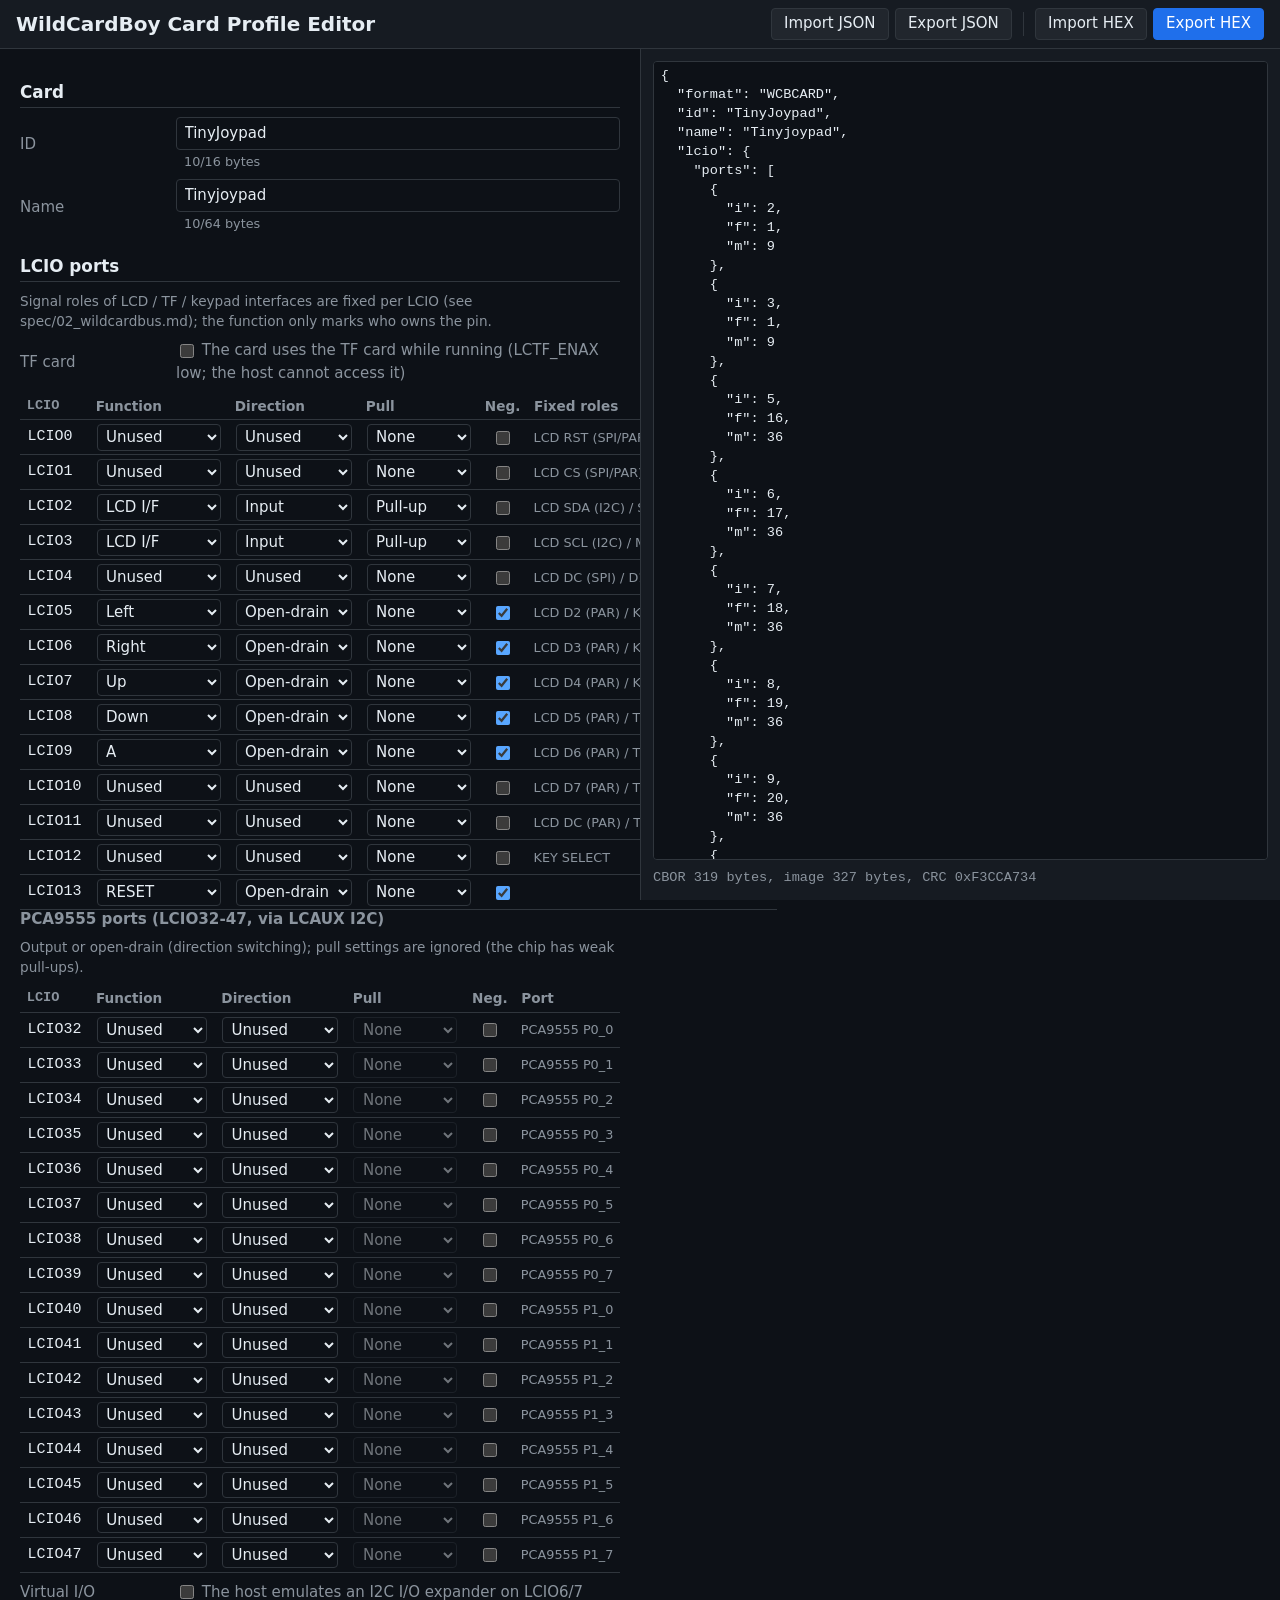
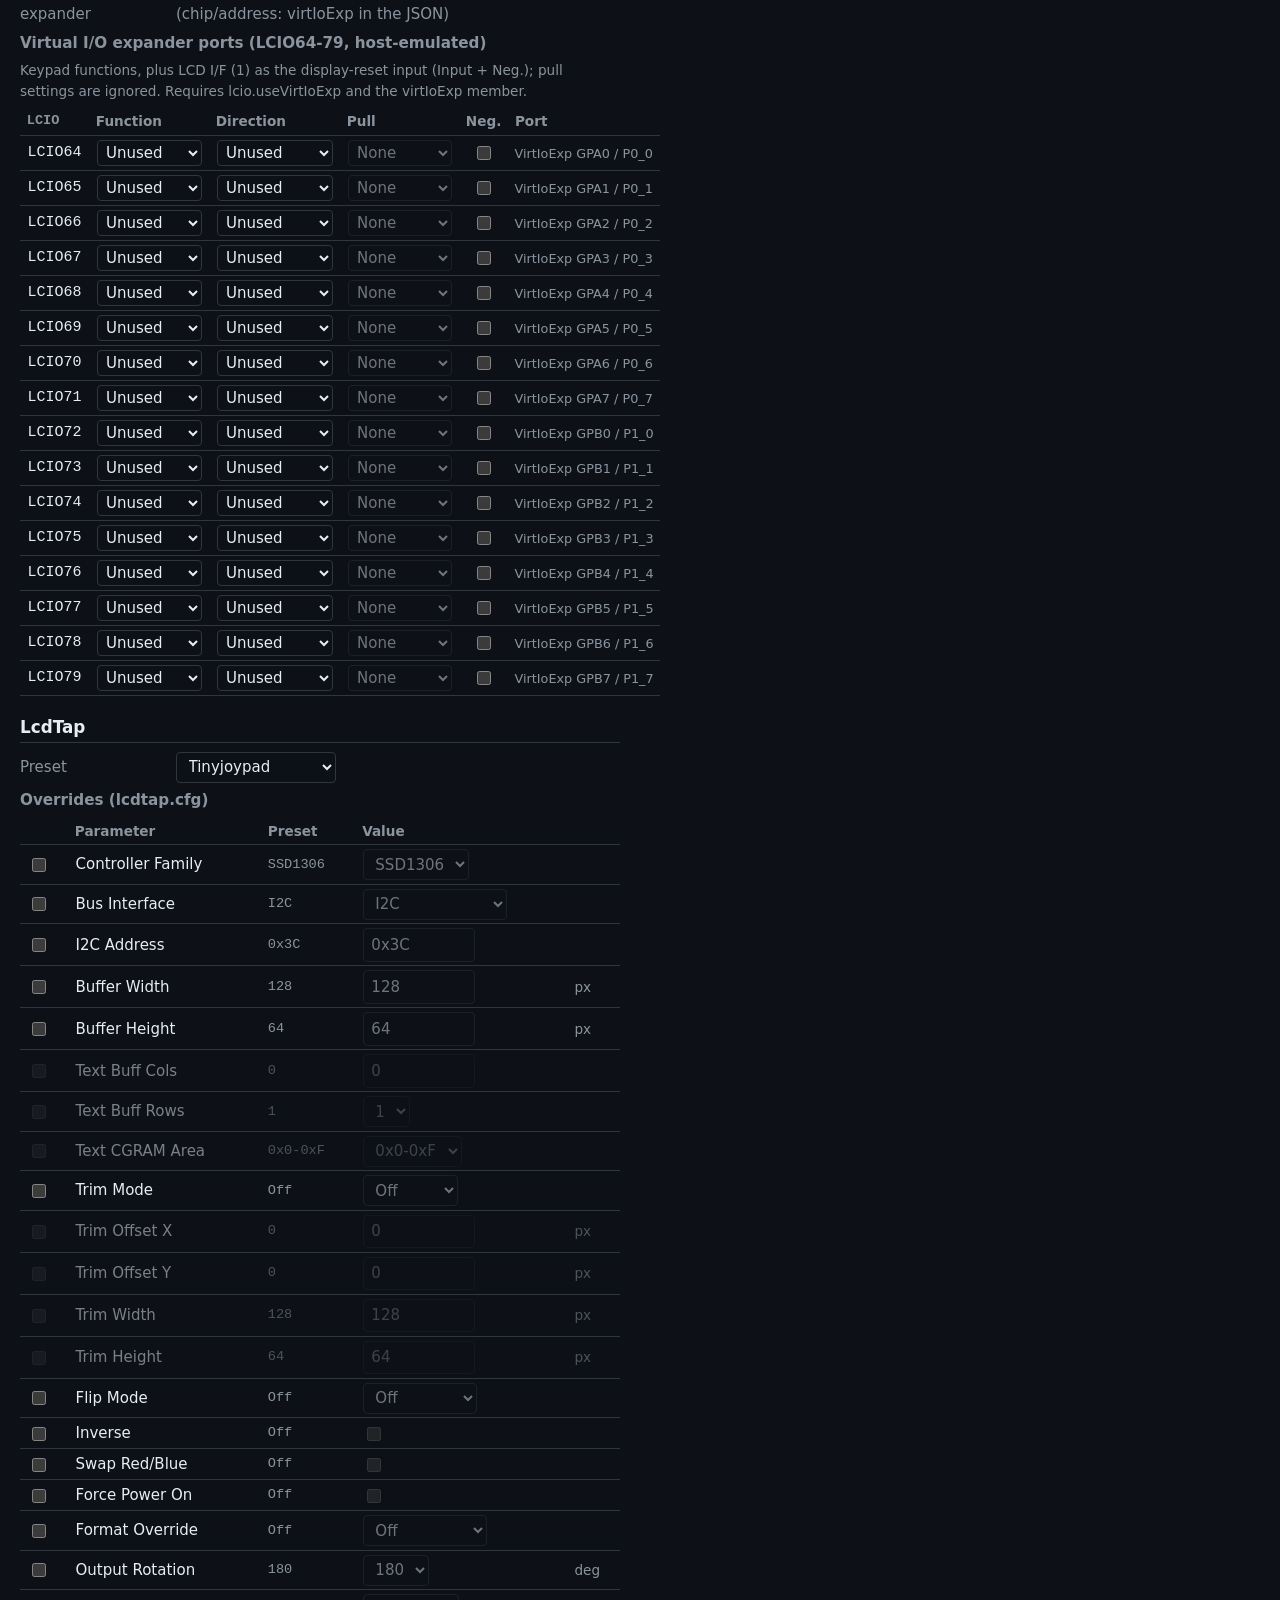
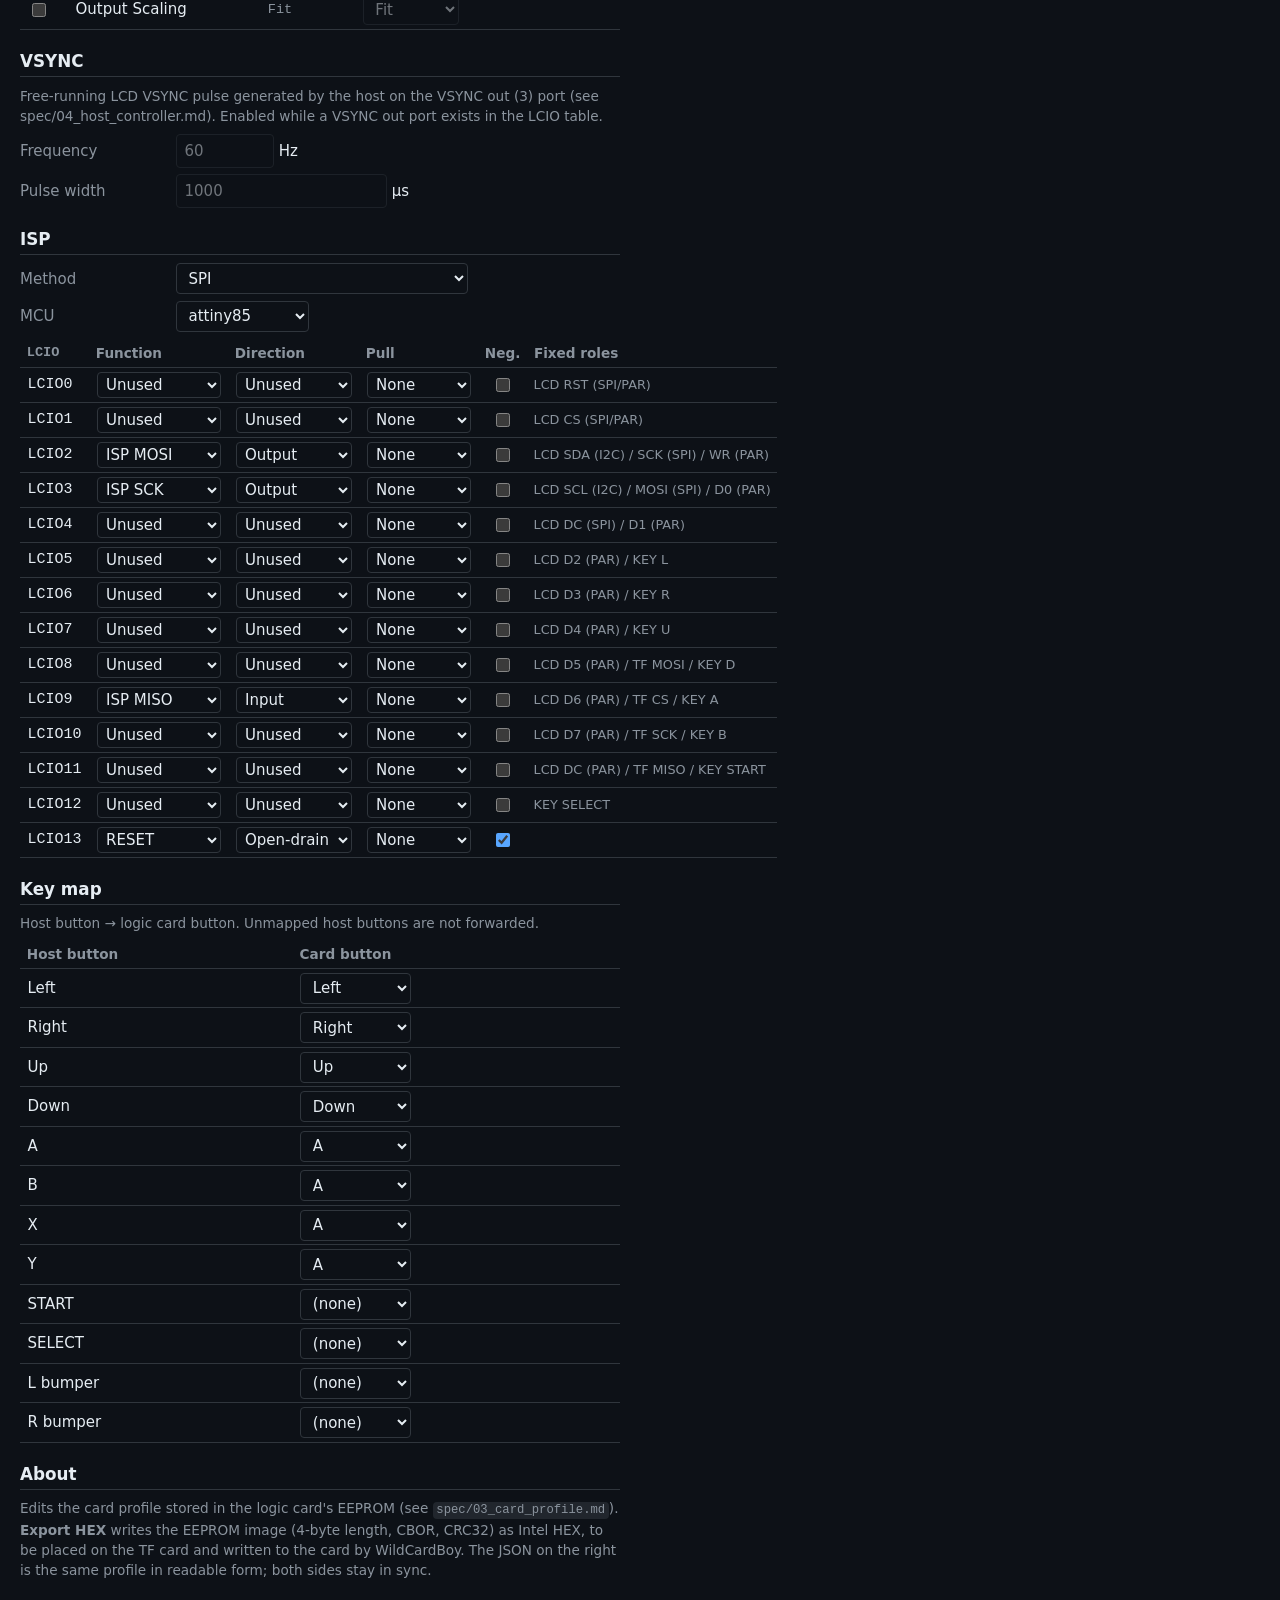
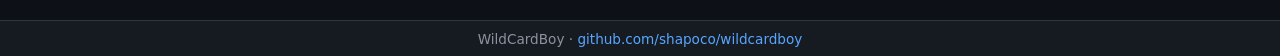
<file: docs/profile-editor/index.html>
<!DOCTYPE html>
<html lang="en">
<head>
<meta charset="utf-8">
<meta name="viewport" content="width=device-width, initial-scale=1">
<title>WildCardBoy Card Profile Editor</title>
<link rel="stylesheet" href="../style.css">
<link rel="stylesheet" href="style.css">
</head>
<body>

<header id="header">
  <h1>WildCardBoy Card Profile Editor</h1>
  <div class="toolbar">
    <button id="btn-import-json" type="button">Import JSON</button>
    <button id="btn-export-json" type="button">Export JSON</button>
    <span class="sep"></span>
    <button id="btn-import-hex" type="button">Import HEX</button>
    <button id="btn-export-hex" type="button" class="primary">Export HEX</button>
    <input id="file-json" type="file" accept=".json,application/json" hidden>
    <input id="file-hex" type="file" accept=".hex,.ihex,.eep,text/plain" hidden>
  </div>
</header>

<nav class="tabs" id="tabs">
  <button type="button" class="tab active" data-tab="settings">Settings</button>
  <button type="button" class="tab" data-tab="json">JSON</button>
</nav>

<main class="split" id="main" data-tab="settings">

  <section id="panel-settings">
    <h2>Card</h2>
    <div class="field">
      <label for="f-id">ID</label>
      <div><input id="f-id" type="text" spellcheck="false" autocomplete="off"><span class="counter" id="c-id"></span></div>
      <label for="f-name">Name</label>
      <div><input id="f-name" type="text" spellcheck="false" autocomplete="off"><span class="counter" id="c-name"></span></div>
    </div>

    <h2>LCIO ports</h2>
    <p class="note">Signal roles of LCD / TF / keypad interfaces are fixed per LCIO (see spec/02_wildcardbus.md); the function only marks who owns the pin.</p>
    <div class="field">
      <label for="f-usetf">TF card</label>
      <div><label><input id="f-usetf" type="checkbox"> The card uses the TF card while running (LCTF_ENAX low; the host cannot access it)</label></div>
    </div>
    <table class="ports" id="t-lcio">
      <thead><tr><th>LCIO</th><th>Function</th><th>Direction</th><th>Pull</th><th class="neg">Neg.</th><th>Fixed roles</th></tr></thead>
      <tbody></tbody>
    </table>
    <h3>PCA9555 ports (LCIO32-47, via LCAUX I2C)</h3>
    <p class="note">Output or open-drain (direction switching); pull settings are ignored (the chip has weak pull-ups).</p>
    <table class="ports" id="t-lcio-pca">
      <thead><tr><th>LCIO</th><th>Function</th><th>Direction</th><th>Pull</th><th class="neg">Neg.</th><th>Port</th></tr></thead>
      <tbody></tbody>
    </table>

    <div class="field">
      <label for="f-usevio">Virtual I/O expander</label>
      <div><label><input id="f-usevio" type="checkbox"> The host emulates an I2C I/O expander on LCIO6/7 (chip/address: virtIoExp in the JSON)</label></div>
    </div>
    <h3>Virtual I/O expander ports (LCIO64-79, host-emulated)</h3>
    <p class="note">Keypad functions, plus LCD I/F (1) as the display-reset input (Input + Neg.); pull settings are ignored. Requires lcio.useVirtIoExp and the virtIoExp member.</p>
    <table class="ports" id="t-lcio-virt">
      <thead><tr><th>LCIO</th><th>Function</th><th>Direction</th><th>Pull</th><th class="neg">Neg.</th><th>Port</th></tr></thead>
      <tbody></tbody>
    </table>

    <h2>LcdTap</h2>
    <div class="field">
      <label for="f-preset">Preset</label>
      <div><select id="f-preset"></select></div>
    </div>
    <h3>Overrides (lcdtap.cfg)</h3>
    <table class="cfg" id="t-cfg">
      <thead><tr><th></th><th>Parameter</th><th>Preset</th><th>Value</th><th></th></tr></thead>
      <tbody></tbody>
    </table>

    <h2>VSYNC</h2>
    <p class="note">Free-running LCD VSYNC pulse generated by the host on the VSYNC out (3) port (see spec/04_host_controller.md). Enabled while a VSYNC out port exists in the LCIO table.</p>
    <div class="field">
      <label for="f-vsync-hz">Frequency</label>
      <div><input id="f-vsync-hz" type="number" min="20" max="1000" step="1"> Hz</div>
      <label for="f-vsync-pulse">Pulse width</label>
      <div><input id="f-vsync-pulse" type="number" min="1" step="1"> &micro;s</div>
    </div>

    <h2>ISP</h2>
    <div class="field">
      <label for="f-isp-method">Method</label>
      <div><select id="f-isp-method"></select></div>
      <label for="f-isp-mcu">MCU</label>
      <div><select id="f-isp-mcu"></select></div>
    </div>
    <table class="ports" id="t-isp">
      <thead><tr><th>LCIO</th><th>Function</th><th>Direction</th><th>Pull</th><th class="neg">Neg.</th><th>Fixed roles</th></tr></thead>
      <tbody></tbody>
    </table>

    <h2>Key map</h2>
    <p class="note">Host button &rarr; logic card button. Unmapped host buttons are not forwarded.</p>
    <table class="keymap" id="t-keymap">
      <thead><tr><th>Host button</th><th>Card button</th></tr></thead>
      <tbody></tbody>
    </table>

    <h2>About</h2>
    <p class="note">
      Edits the card profile stored in the logic card's EEPROM (see <code>spec/03_card_profile.md</code>).
      <b>Export HEX</b> writes the EEPROM image (4-byte length, CBOR, CRC32) as Intel HEX, to be placed on the TF card and
      written to the card by WildCardBoy. The JSON on the right is the same profile in readable form; both sides stay in sync.
    </p>
  </section>

  <section id="panel-json">
    <textarea id="json" spellcheck="false" autocomplete="off" autocorrect="off" autocapitalize="off" wrap="off"></textarea>
    <div id="status"></div>
  </section>

</main>

<footer>WildCardBoy &middot; <a href="https://github.com/shapoco/wildcardboy">github.com/shapoco/wildcardboy</a></footer>

<script type="module" src="js/app.js"></script>
</body>
</html>
</file>
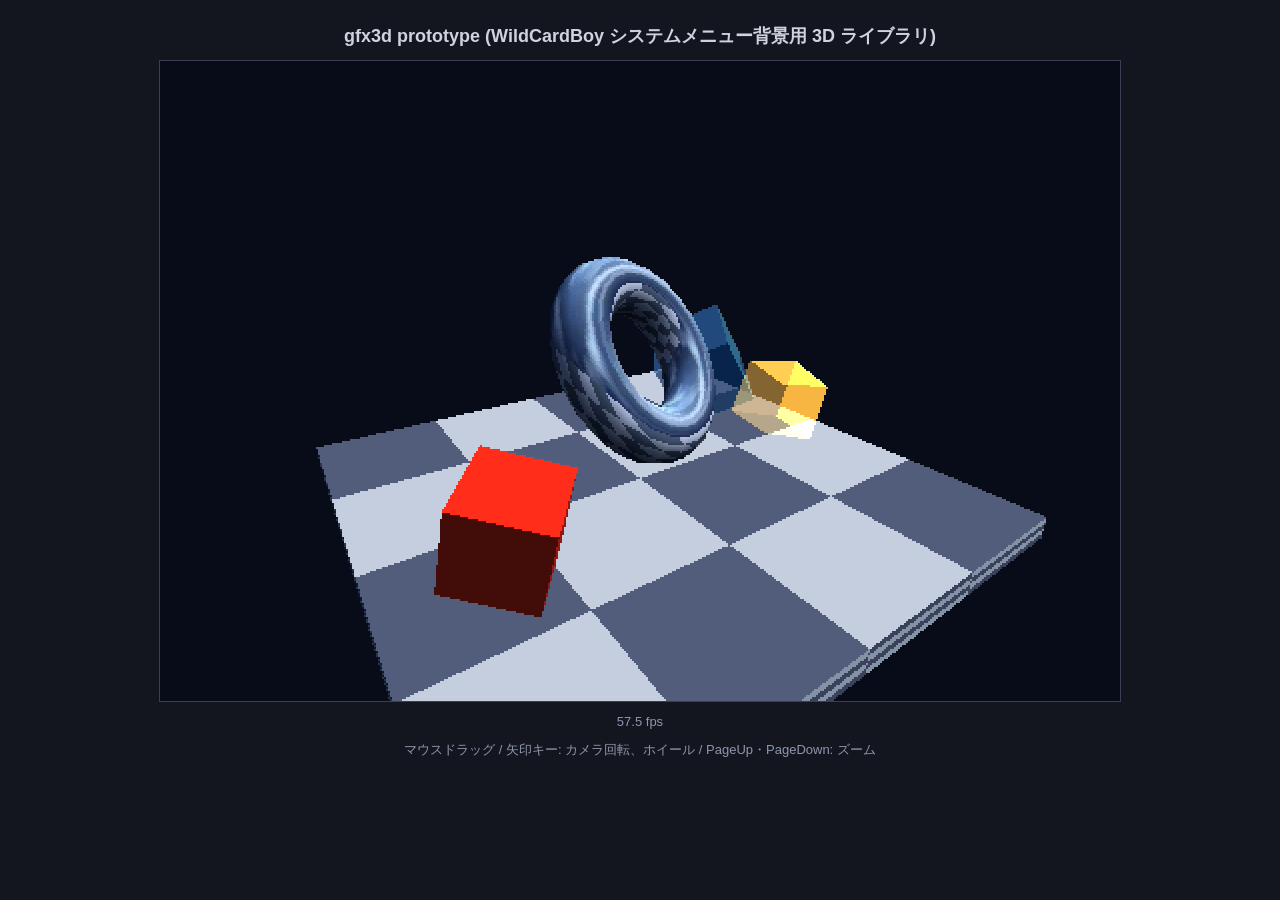
<file: docs/prototypes/gfx3d/index.html>
<!DOCTYPE html>
<html lang="ja">
<head>
<meta charset="utf-8">
<meta name="viewport" content="width=device-width, initial-scale=1">
<title>gfx3d prototype - WildCardBoy</title>
<style>
  body {
    margin: 0;
    padding: 24px;
    background: #14161f;
    color: #cfd3e0;
    font-family: sans-serif;
    display: flex;
    flex-direction: column;
    align-items: center;
    gap: 12px;
  }
  h1 {
    font-size: 18px;
    margin: 0;
  }
  #screen {
    image-rendering: pixelated;
    background: #000;
    border: 1px solid #3a3f55;
    touch-action: none;
    cursor: grab;
  }
  #screen:active { cursor: grabbing; }
  #fps { font-size: 13px; color: #8f96ad; min-height: 1em; }
  #status { font-size: 13px; color: #e0a0a0; max-width: 720px; }
  .help { font-size: 13px; color: #8f96ad; }
</style>
</head>
<body>
<h1>gfx3d prototype (WildCardBoy システムメニュー背景用 3D ライブラリ)</h1>
<canvas id="screen"></canvas>
<div id="fps"></div>
<div class="help">
  マウスドラッグ / 矢印キー: カメラ回転、ホイール / PageUp・PageDown: ズーム
</div>
<div id="status">読み込み中...</div>
<script src="main.js"></script>
</body>
</html>
</file>
<file: docs/style.css>
/* WildCardBoy site-wide styles (dark theme). Tool-specific rules live next
   to each tool (e.g. profile-editor/style.css). */

:root {
  --bg: #0d1117;
  --surface: #161b22;
  --surface2: #21262d;
  --surface3: #2d333b;
  --accent: #58a6ff;
  --accent-hover: #79b8ff;
  --green: #3fb950;
  --yellow: #e3b341;
  --red: #f85149;
  --text: #e6edf3;
  --text-muted: #8b949e;
  --border: #30363d;
  --radius: 8px;
  --radius-sm: 4px;
  --font: -apple-system, BlinkMacSystemFont, 'Segoe UI', system-ui, sans-serif;
  --font-mono: 'Cascadia Code', 'Fira Code', 'Consolas', monospace;
  color-scheme: dark;
}

* { box-sizing: border-box; }

html, body { margin: 0; min-height: 100%; }

body {
  font-family: var(--font);
  font-size: 15px;
  line-height: 1.5;
  color: var(--text);
  background-color: var(--bg);
}

a { color: var(--accent); text-decoration: none; }
a:hover { color: var(--accent-hover); text-decoration: underline; }

h1, h2, h3 { margin: 0 0 0.5em; line-height: 1.25; font-weight: 600; }
h1 { font-size: 1.25rem; }
h2 { font-size: 1.05rem; color: var(--text); border-bottom: 1px solid var(--border); padding-bottom: 0.25em; margin-top: 1.25em; }
h3 { font-size: 0.95rem; color: var(--text-muted); }

p { margin: 0.5em 0; }
code, pre, .mono { font-family: var(--font-mono); font-size: 0.9em; }
code { background: var(--surface2); padding: 0.1em 0.3em; border-radius: var(--radius-sm); }
pre { background: var(--surface); border: 1px solid var(--border); border-radius: var(--radius); padding: 0.75em; overflow-x: auto; }

header {
  background-color: var(--surface);
  border-bottom: 1px solid var(--border);
  padding: 0.5rem 1rem;
  position: sticky;
  top: 0;
  z-index: 100;
  display: flex;
  flex-wrap: wrap;
  align-items: center;
  gap: 0.5rem 1rem;
}
header h1 { margin: 0; white-space: nowrap; }
header .logo { height: 32px; vertical-align: middle; }

footer {
  background-color: var(--surface);
  border-top: 1px solid var(--border);
  padding: 0.5rem 1rem;
  color: var(--text-muted);
  font-size: 0.85rem;
  text-align: center;
}

/* Controls */
button, .btn {
  font: inherit;
  color: var(--text);
  background: var(--surface2);
  border: 1px solid var(--border);
  border-radius: var(--radius-sm);
  padding: 0.35em 0.8em;
  cursor: pointer;
  line-height: 1.3;
}
button:hover, .btn:hover { background: var(--surface3); border-color: var(--text-muted); }
button:active { transform: translateY(1px); }
button:disabled { opacity: 0.45; cursor: not-allowed; transform: none; }
button.primary { background: #1f6feb; border-color: #1f6feb; color: #fff; }
button.primary:hover { background: #388bfd; }

input[type="text"], input[type="number"], select, textarea {
  font: inherit;
  color: var(--text);
  background: var(--bg);
  border: 1px solid var(--border);
  border-radius: var(--radius-sm);
  padding: 0.3em 0.5em;
}
input[type="text"]:focus, input[type="number"]:focus, select:focus, textarea:focus {
  outline: none;
  border-color: var(--accent);
  box-shadow: 0 0 0 2px rgba(88, 166, 255, 0.3);
}
input:disabled, select:disabled, textarea:disabled { opacity: 0.45; cursor: not-allowed; }
input[type="checkbox"] { accent-color: var(--accent); width: 1.05em; height: 1.05em; vertical-align: middle; }
textarea { font-family: var(--font-mono); font-size: 0.85rem; line-height: 1.4; }
label { cursor: pointer; }

table { border-collapse: collapse; width: 100%; }
th, td { text-align: left; padding: 0.25em 0.5em; border-bottom: 1px solid var(--border); vertical-align: middle; }
th { color: var(--text-muted); font-weight: 600; font-size: 0.85rem; }
tr.disabled td { opacity: 0.5; }

/* Tabs */
.tabs { display: flex; gap: 0.25rem; border-bottom: 1px solid var(--border); padding: 0 0.5rem; background: var(--surface); }
.tab {
  background: transparent; border: none; border-bottom: 2px solid transparent; border-radius: 0;
  padding: 0.5em 1em; color: var(--text-muted);
}
.tab:hover { background: transparent; color: var(--text); }
.tab.active { color: var(--text); border-bottom-color: var(--accent); }

/* Messages */
.badge { display: inline-block; padding: 0 0.5em; border-radius: 999px; font-size: 0.8em; background: var(--surface3); color: var(--text-muted); }
.msg-error { color: var(--red); }
.msg-warn { color: var(--yellow); }
.msg-ok { color: var(--green); }
.muted { color: var(--text-muted); }
</file>
<file: docs/profile-editor/style.css>
/* Card Profile Editor layout */

.toolbar { display: flex; flex-wrap: wrap; gap: 0.4rem; align-items: center; margin-left: auto; }
.toolbar .sep { width: 1px; height: 1.6em; background: var(--border); margin: 0 0.3rem; }

main.split {
  display: grid;
  grid-template-columns: minmax(0, 1fr) minmax(0, 1fr);
  gap: 0;
  align-items: start;
}
#panel-settings { padding: 0.75rem 1.25rem 2rem; }
#panel-json {
  position: sticky;
  top: var(--header-h, 57px);
  height: calc(100vh - var(--header-h, 57px));
  display: flex;
  flex-direction: column;
  border-left: 1px solid var(--border);
  background: var(--surface);
  padding: 0.75rem;
}
#json {
  flex: 1 1 auto;
  width: 100%;
  min-height: 12rem;
  resize: none;
  white-space: pre;
  overflow: auto;
  tab-size: 2;
}
#status { margin-top: 0.5rem; font-size: 0.85rem; min-height: 1.5em; }
#status ul { margin: 0.25em 0 0; padding-left: 1.25em; }
#status .info { color: var(--text-muted); font-family: var(--font-mono); }

.tabs { display: none; position: sticky; top: var(--header-h, 57px); z-index: 90; }

@media (max-width: 899px) {
  .tabs { display: flex; }
  main.split { grid-template-columns: minmax(0, 1fr); }
  #panel-json { position: static; height: auto; min-height: 60vh; border-left: none; }
  main.split[data-tab="settings"] #panel-json { display: none; }
  main.split[data-tab="json"] #panel-settings { display: none; }
}

/* Settings panel */
.field { display: grid; grid-template-columns: 9rem minmax(0, 1fr); gap: 0.4rem 0.75rem; align-items: center; margin: 0.5rem 0; }
.field label { color: var(--text-muted); }
.field .counter { font-size: 0.8rem; color: var(--text-muted); margin-left: 0.5rem; white-space: nowrap; }
.field .counter.over { color: var(--red); }
.field input[type="text"] { width: 100%; max-width: 28rem; }
.field select { max-width: 28rem; }

table.ports td:first-child, table.ports th:first-child { white-space: nowrap; font-family: var(--font-mono); }
table.ports .hint { color: var(--text-muted); font-size: 0.8rem; white-space: nowrap; }
table.ports select { padding: 0.15em 0.3em; }
table.ports td.neg { text-align: center; }
table.ports th.neg { text-align: center; }
table.disabled { opacity: 0.5; }

table.cfg td.val input[type="number"], table.cfg td.val input[type="text"] { width: 7rem; }
table.cfg td.base { color: var(--text-muted); font-family: var(--font-mono); font-size: 0.85rem; white-space: nowrap; }
table.cfg td.unit { color: var(--text-muted); font-size: 0.85rem; }

table.keymap td:first-child { white-space: nowrap; }

.note { color: var(--text-muted); font-size: 0.85rem; }
.sect-head { display: flex; align-items: baseline; gap: 0.75rem; }
.sect-head h2 { flex: 1; }

@media (max-width: 600px) {
  .field { grid-template-columns: 1fr; gap: 0.15rem; }
  table.ports .hint { display: none; }
}
</file>
